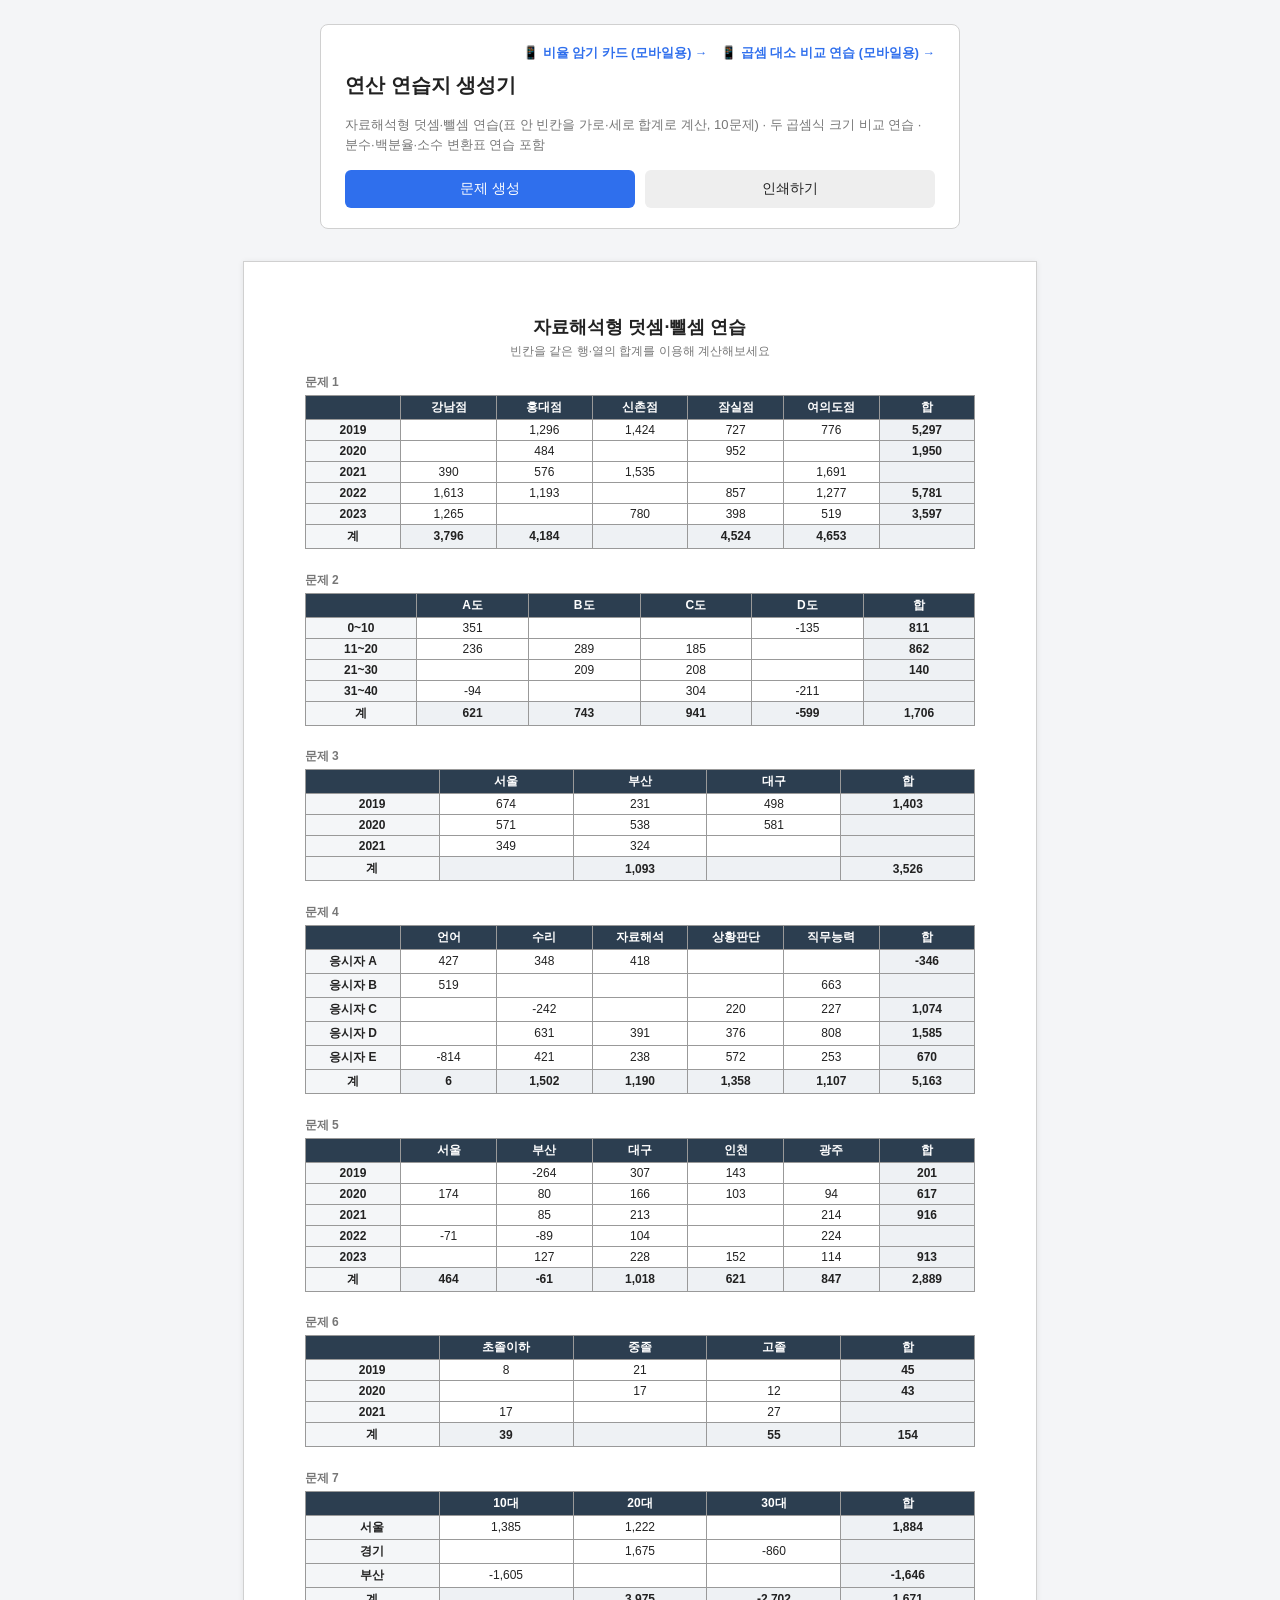
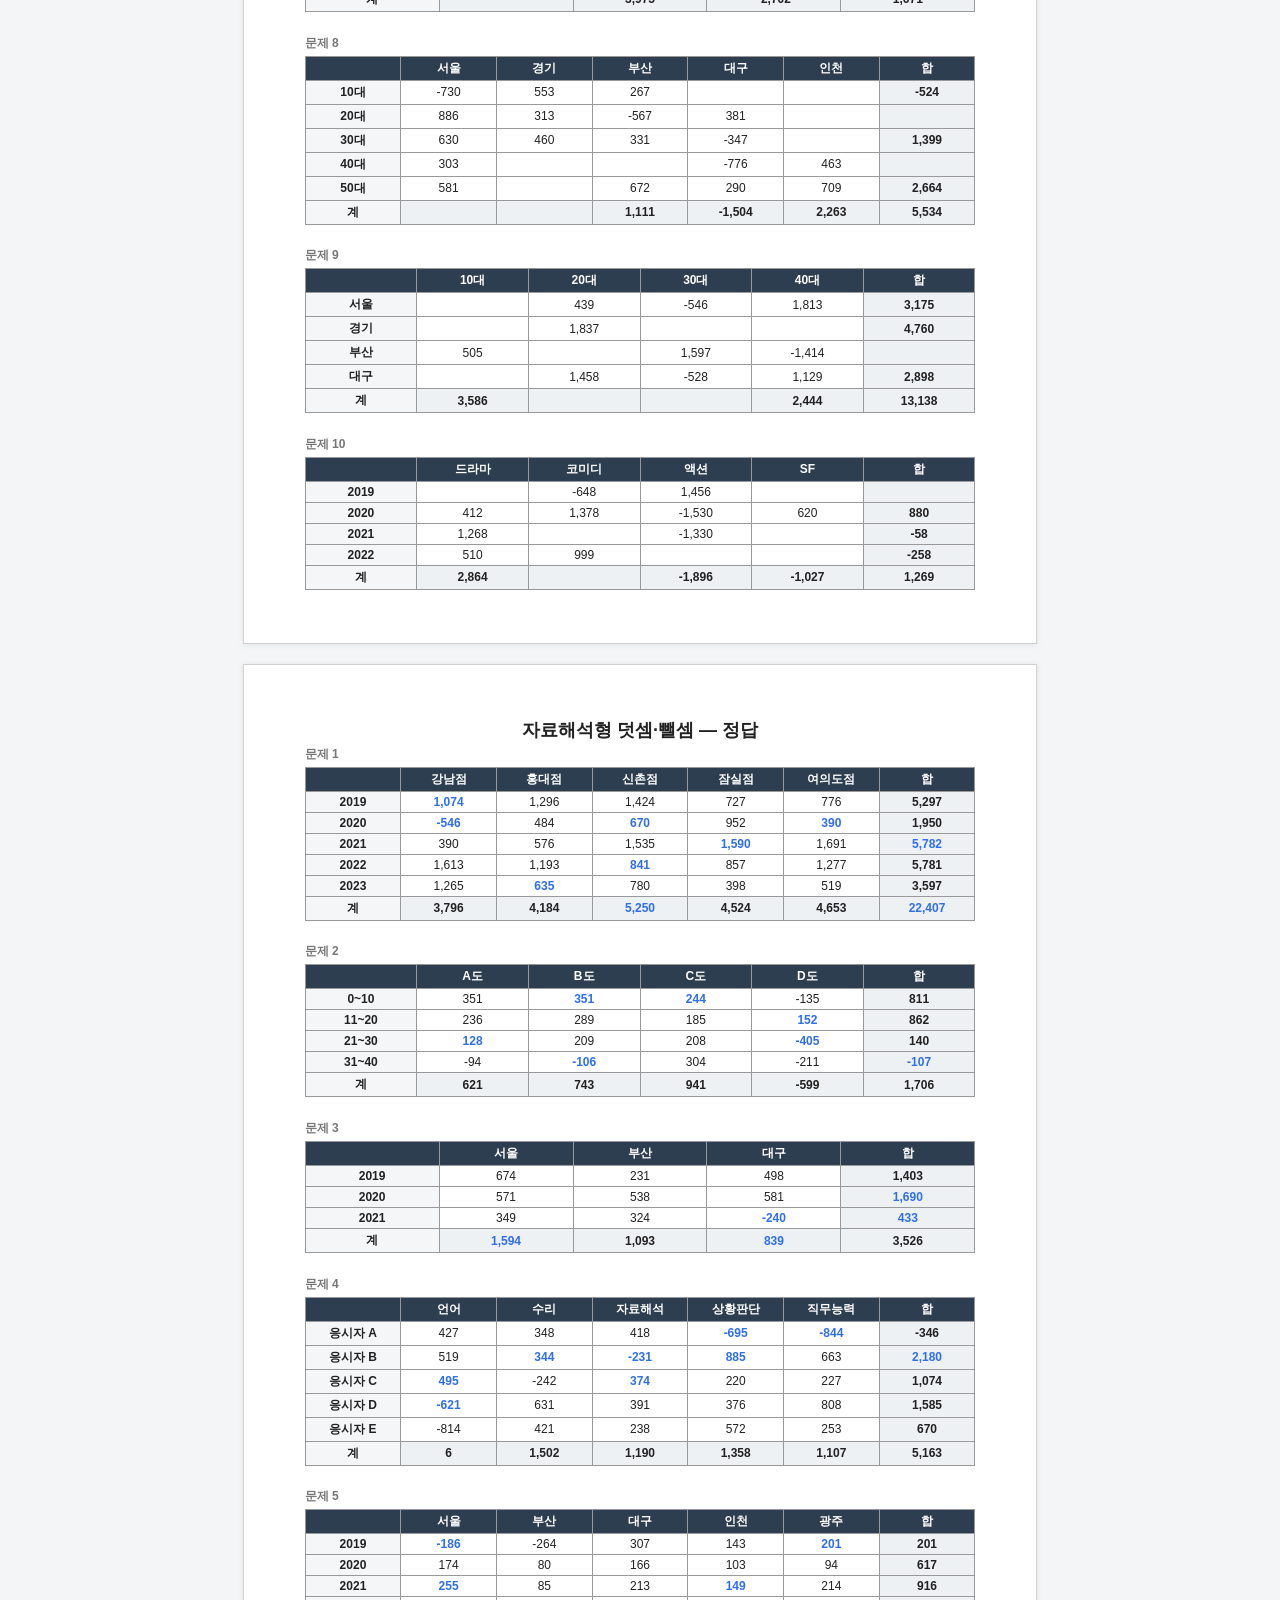
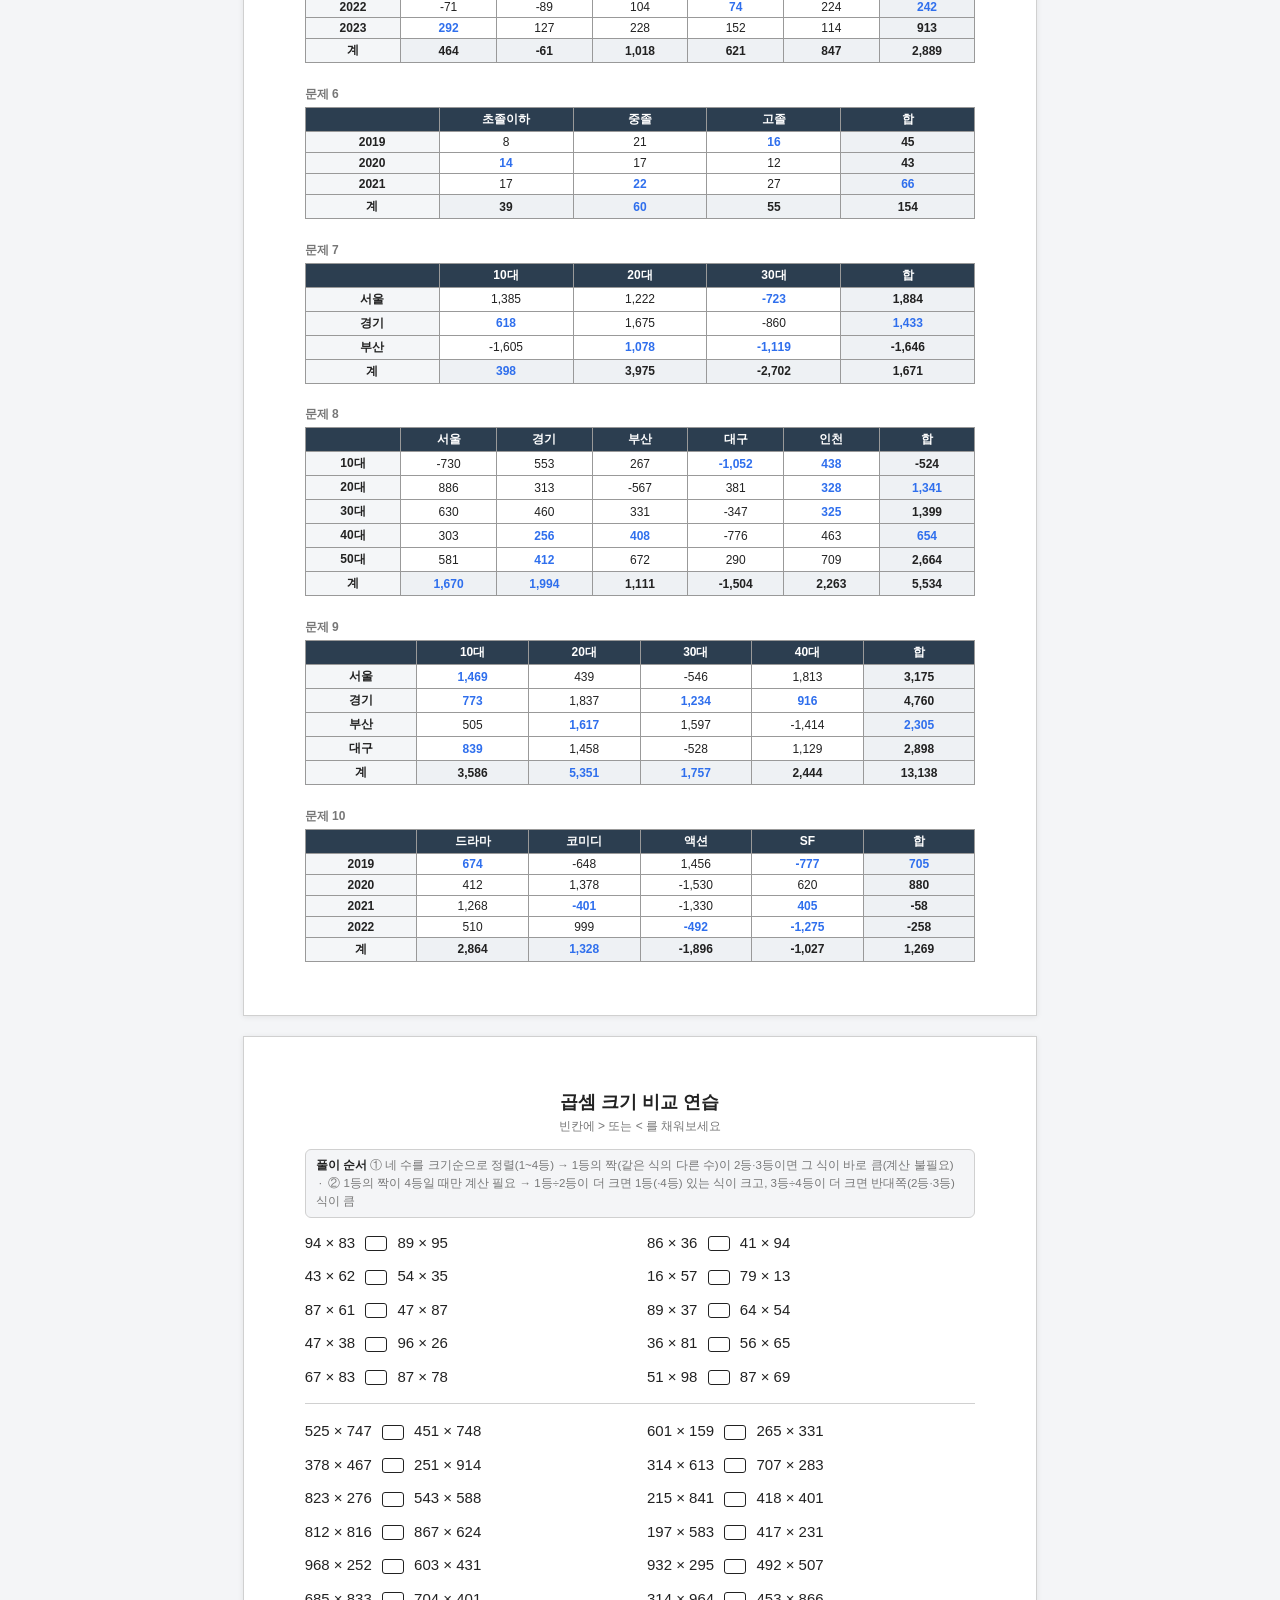
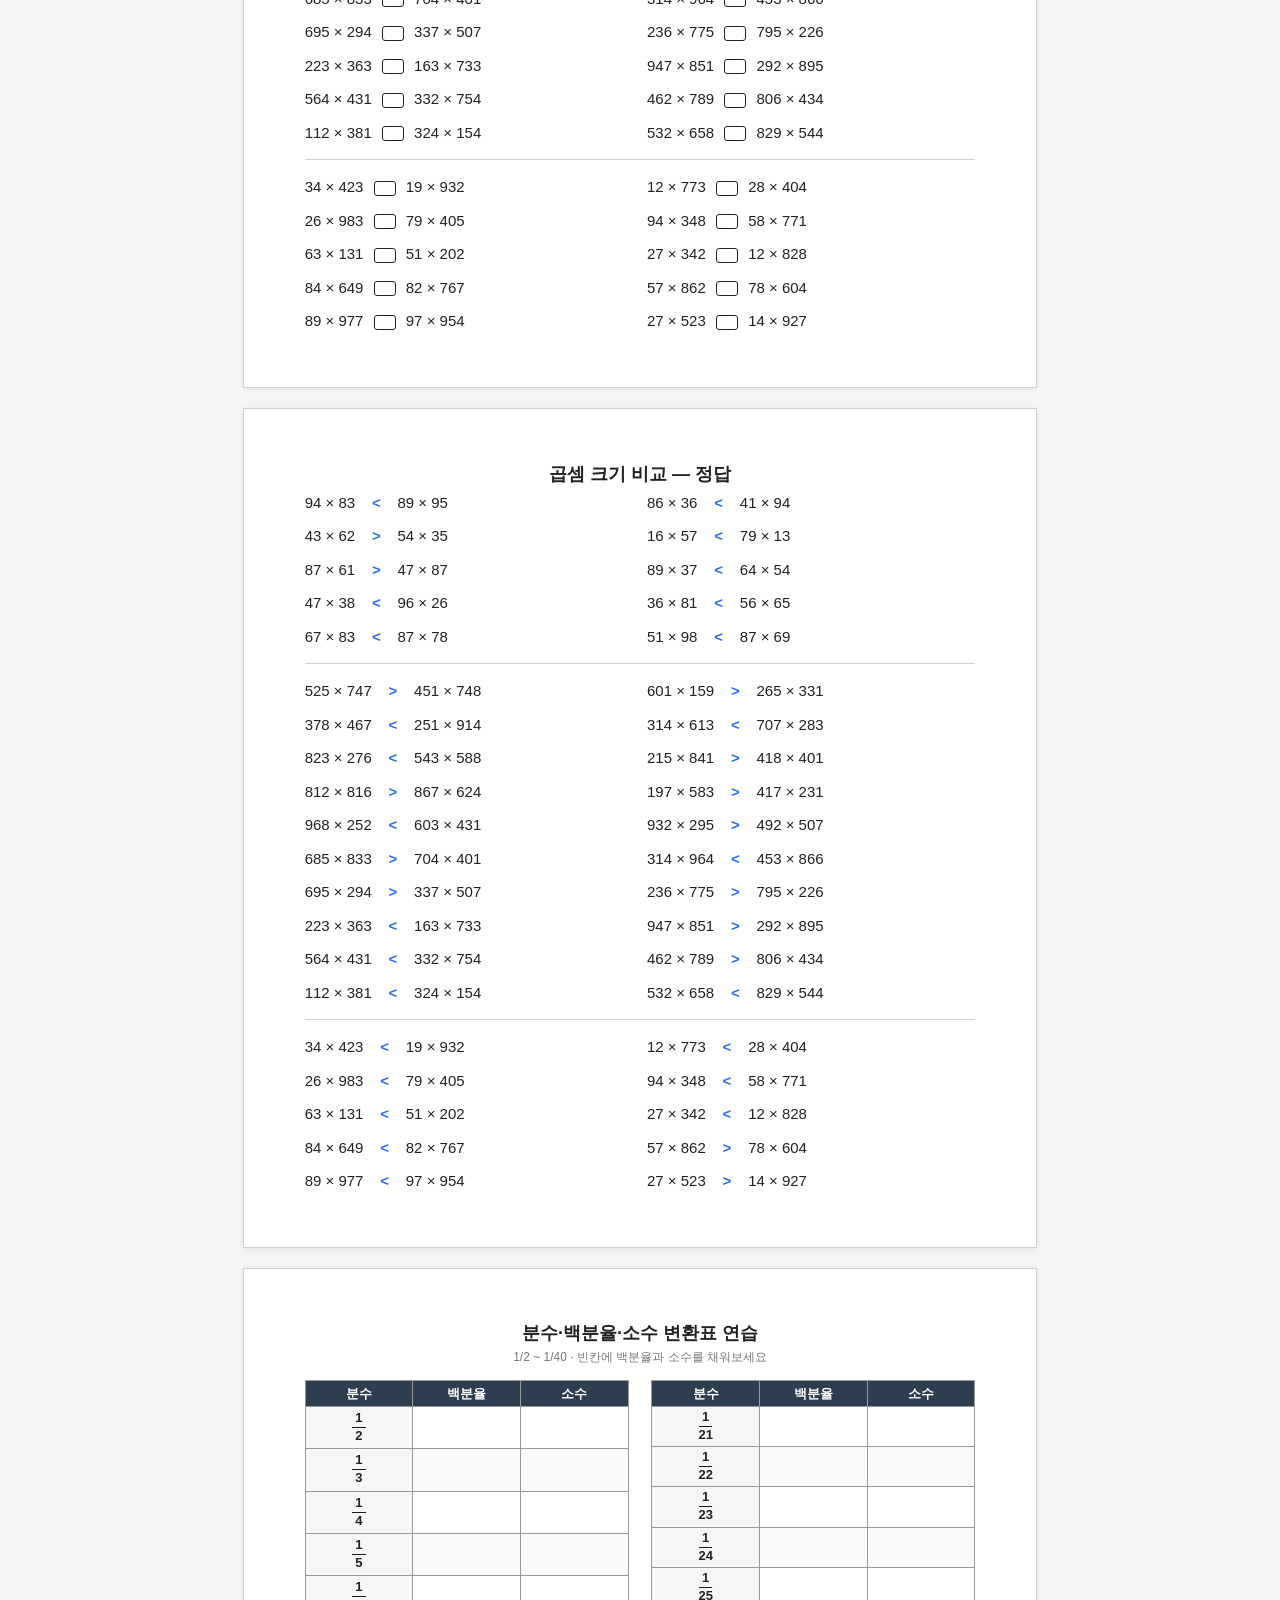
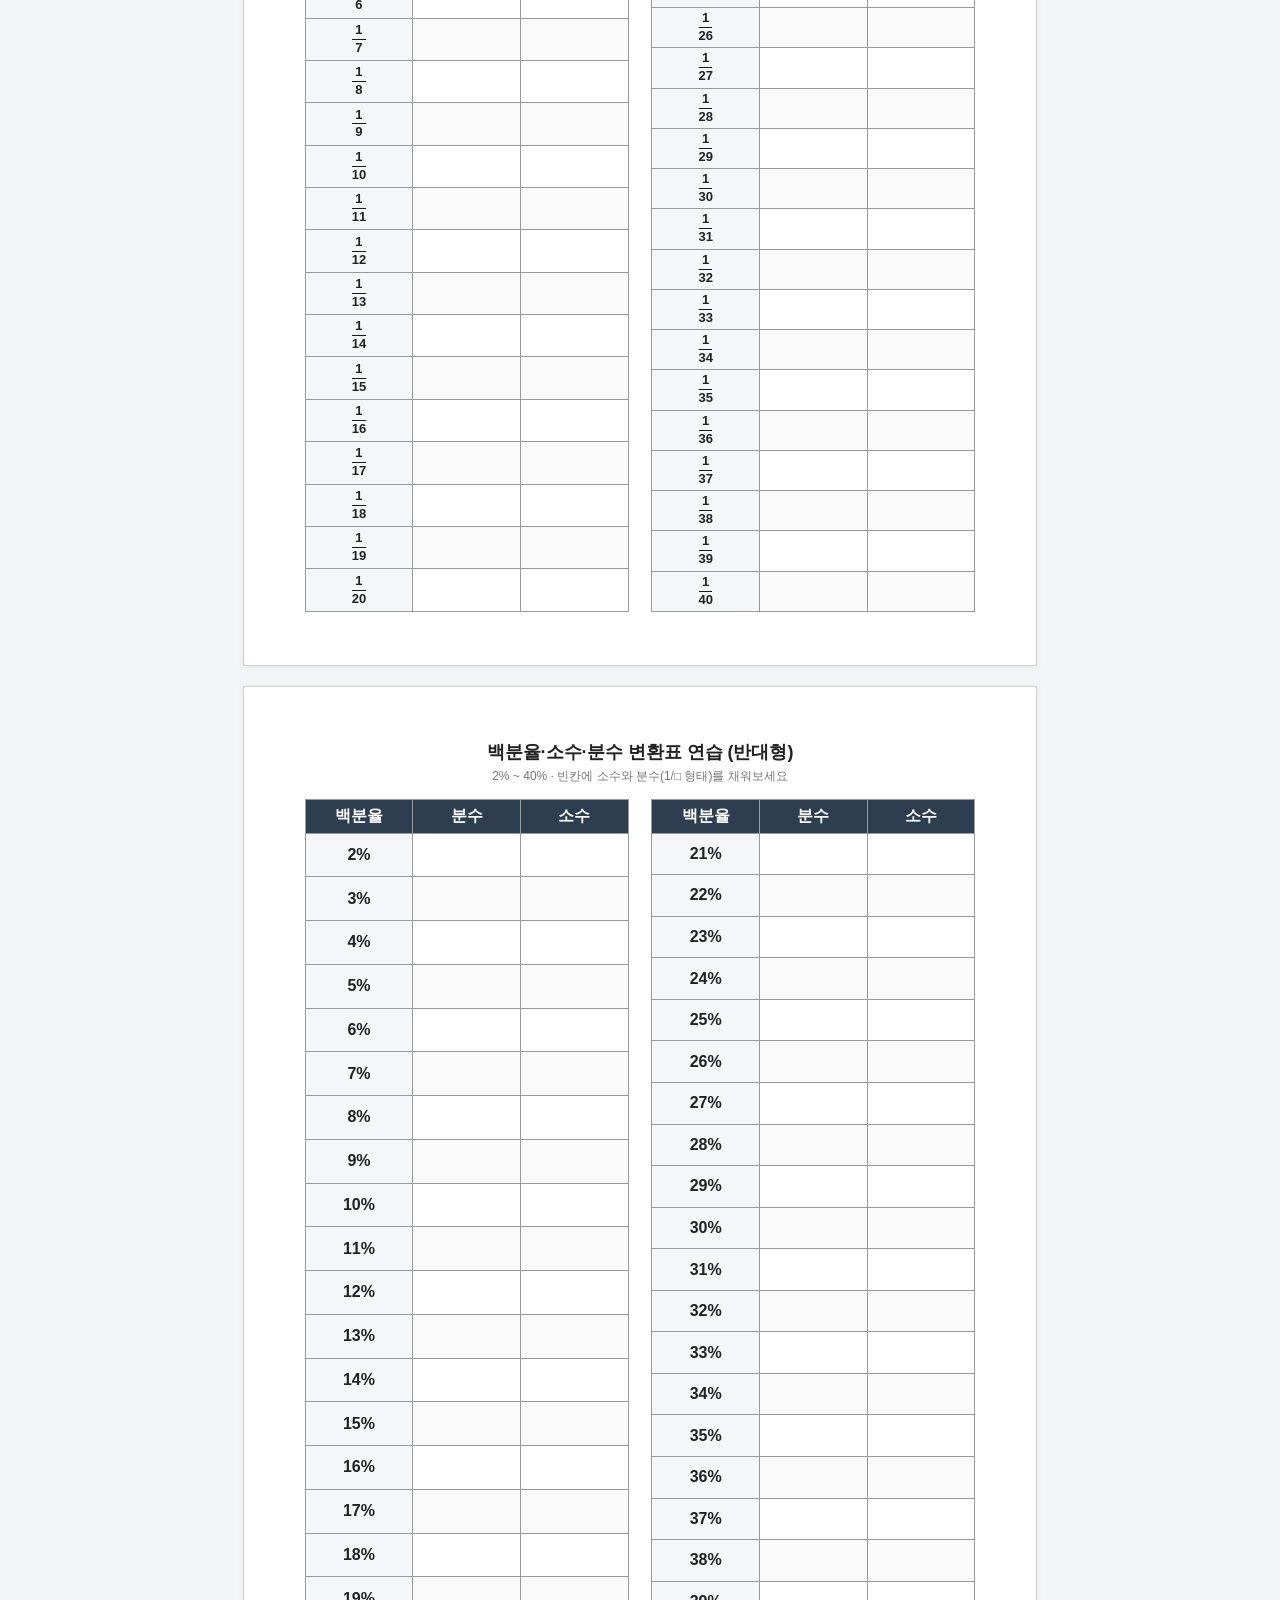
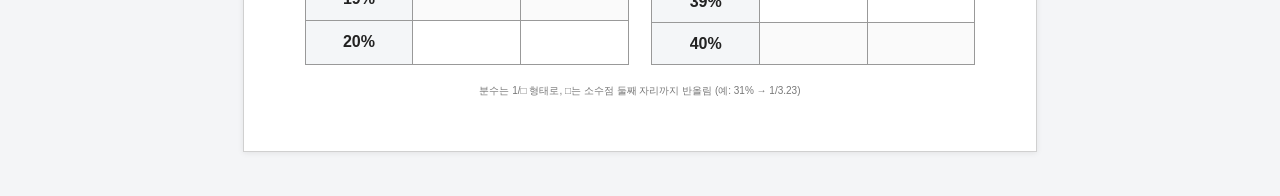
<file: index.html>
<!DOCTYPE html>
<html lang="ko">
<head>
<meta charset="UTF-8" />
<meta name="viewport" content="width=device-width, initial-scale=1.0" />
<title>연산 연습지 생성기</title>
<link rel="stylesheet" href="style.css" />
</head>
<body>

  <div class="controls no-print">
    <div class="page-nav">
      <a class="page-nav-link" href="ratio-cards.html">📱 비율 암기 카드 (모바일용) →</a>
      <a class="page-nav-link" href="compare-cards.html">📱 곱셈 대소 비교 연습 (모바일용) →</a>
    </div>
    <h1>연산 연습지 생성기</h1>
    <p class="hint">
      자료해석형 덧셈·뺄셈 연습(표 안 빈칸을 가로·세로 합계로 계산, 10문제) · 두 곱셈식 크기 비교 연습 · 분수·백분율·소수 변환표 연습 포함
    </p>
    <div class="button-row">
      <button id="generateBtn">문제 생성</button>
      <button id="printBtn">인쇄하기</button>
    </div>
  </div>

  <div class="worksheet">
    <h2 class="worksheet-title">자료해석형 덧셈·뺄셈 연습</h2>
    <p class="worksheet-subtitle">빈칸을 같은 행·열의 합계를 이용해 계산해보세요</p>
    <div id="dataQuestionPage" class="dt-grid"></div>
  </div>
  <div class="worksheet page-break">
    <h2 class="worksheet-title">자료해석형 덧셈·뺄셈 — 정답</h2>
    <div id="dataAnswerPage" class="dt-grid"></div>
  </div>

  <div class="worksheet page-break">
    <h2 class="worksheet-title">곱셈 크기 비교 연습</h2>
    <p class="worksheet-subtitle">빈칸에 &gt; 또는 &lt; 를 채워보세요</p>
    <div class="compare-hint">
      <strong>풀이 순서</strong> ① 네 수를 크기순으로 정렬(1~4등) → 1등의 짝(같은 식의 다른 수)이 2등·3등이면 그 식이 바로 큼(계산 불필요)
      &nbsp;·&nbsp; ② 1등의 짝이 4등일 때만 계산 필요 → 1등÷2등이 더 크면 1등(·4등) 있는 식이 크고, 3등÷4등이 더 크면 반대쪽(2등·3등) 식이 큼
    </div>
    <div id="compareQuestionPage"></div>
  </div>
  <div class="worksheet page-break">
    <h2 class="worksheet-title">곱셈 크기 비교 — 정답</h2>
    <div id="compareAnswerPage"></div>
  </div>

  <div class="worksheet page-break">
    <h2 class="worksheet-title">분수·백분율·소수 변환표 연습</h2>
    <p class="worksheet-subtitle">1/2 ~ 1/40 · 빈칸에 백분율과 소수를 채워보세요</p>
    <div class="frac-table-container">
      <table class="frac-table">
        <thead>
          <tr><th>분수</th><th>백분율</th><th>소수</th></tr>
        </thead>
        <tbody>
          <tr><td class="frac"><span class="fraction"><span class="num">1</span><span class="den">2</span></span></td><td class="percent"></td><td class="decimal"></td></tr>
          <tr><td class="frac"><span class="fraction"><span class="num">1</span><span class="den">3</span></span></td><td class="percent"></td><td class="decimal"></td></tr>
          <tr><td class="frac"><span class="fraction"><span class="num">1</span><span class="den">4</span></span></td><td class="percent"></td><td class="decimal"></td></tr>
          <tr><td class="frac"><span class="fraction"><span class="num">1</span><span class="den">5</span></span></td><td class="percent"></td><td class="decimal"></td></tr>
          <tr><td class="frac"><span class="fraction"><span class="num">1</span><span class="den">6</span></span></td><td class="percent"></td><td class="decimal"></td></tr>
          <tr><td class="frac"><span class="fraction"><span class="num">1</span><span class="den">7</span></span></td><td class="percent"></td><td class="decimal"></td></tr>
          <tr><td class="frac"><span class="fraction"><span class="num">1</span><span class="den">8</span></span></td><td class="percent"></td><td class="decimal"></td></tr>
          <tr><td class="frac"><span class="fraction"><span class="num">1</span><span class="den">9</span></span></td><td class="percent"></td><td class="decimal"></td></tr>
          <tr><td class="frac"><span class="fraction"><span class="num">1</span><span class="den">10</span></span></td><td class="percent"></td><td class="decimal"></td></tr>
          <tr><td class="frac"><span class="fraction"><span class="num">1</span><span class="den">11</span></span></td><td class="percent"></td><td class="decimal"></td></tr>
          <tr><td class="frac"><span class="fraction"><span class="num">1</span><span class="den">12</span></span></td><td class="percent"></td><td class="decimal"></td></tr>
          <tr><td class="frac"><span class="fraction"><span class="num">1</span><span class="den">13</span></span></td><td class="percent"></td><td class="decimal"></td></tr>
          <tr><td class="frac"><span class="fraction"><span class="num">1</span><span class="den">14</span></span></td><td class="percent"></td><td class="decimal"></td></tr>
          <tr><td class="frac"><span class="fraction"><span class="num">1</span><span class="den">15</span></span></td><td class="percent"></td><td class="decimal"></td></tr>
          <tr><td class="frac"><span class="fraction"><span class="num">1</span><span class="den">16</span></span></td><td class="percent"></td><td class="decimal"></td></tr>
          <tr><td class="frac"><span class="fraction"><span class="num">1</span><span class="den">17</span></span></td><td class="percent"></td><td class="decimal"></td></tr>
          <tr><td class="frac"><span class="fraction"><span class="num">1</span><span class="den">18</span></span></td><td class="percent"></td><td class="decimal"></td></tr>
          <tr><td class="frac"><span class="fraction"><span class="num">1</span><span class="den">19</span></span></td><td class="percent"></td><td class="decimal"></td></tr>
          <tr><td class="frac"><span class="fraction"><span class="num">1</span><span class="den">20</span></span></td><td class="percent"></td><td class="decimal"></td></tr>
        </tbody>
      </table>

      <table class="frac-table">
        <thead>
          <tr><th>분수</th><th>백분율</th><th>소수</th></tr>
        </thead>
        <tbody>
          <tr><td class="frac"><span class="fraction"><span class="num">1</span><span class="den">21</span></span></td><td class="percent"></td><td class="decimal"></td></tr>
          <tr><td class="frac"><span class="fraction"><span class="num">1</span><span class="den">22</span></span></td><td class="percent"></td><td class="decimal"></td></tr>
          <tr><td class="frac"><span class="fraction"><span class="num">1</span><span class="den">23</span></span></td><td class="percent"></td><td class="decimal"></td></tr>
          <tr><td class="frac"><span class="fraction"><span class="num">1</span><span class="den">24</span></span></td><td class="percent"></td><td class="decimal"></td></tr>
          <tr><td class="frac"><span class="fraction"><span class="num">1</span><span class="den">25</span></span></td><td class="percent"></td><td class="decimal"></td></tr>
          <tr><td class="frac"><span class="fraction"><span class="num">1</span><span class="den">26</span></span></td><td class="percent"></td><td class="decimal"></td></tr>
          <tr><td class="frac"><span class="fraction"><span class="num">1</span><span class="den">27</span></span></td><td class="percent"></td><td class="decimal"></td></tr>
          <tr><td class="frac"><span class="fraction"><span class="num">1</span><span class="den">28</span></span></td><td class="percent"></td><td class="decimal"></td></tr>
          <tr><td class="frac"><span class="fraction"><span class="num">1</span><span class="den">29</span></span></td><td class="percent"></td><td class="decimal"></td></tr>
          <tr><td class="frac"><span class="fraction"><span class="num">1</span><span class="den">30</span></span></td><td class="percent"></td><td class="decimal"></td></tr>
          <tr><td class="frac"><span class="fraction"><span class="num">1</span><span class="den">31</span></span></td><td class="percent"></td><td class="decimal"></td></tr>
          <tr><td class="frac"><span class="fraction"><span class="num">1</span><span class="den">32</span></span></td><td class="percent"></td><td class="decimal"></td></tr>
          <tr><td class="frac"><span class="fraction"><span class="num">1</span><span class="den">33</span></span></td><td class="percent"></td><td class="decimal"></td></tr>
          <tr><td class="frac"><span class="fraction"><span class="num">1</span><span class="den">34</span></span></td><td class="percent"></td><td class="decimal"></td></tr>
          <tr><td class="frac"><span class="fraction"><span class="num">1</span><span class="den">35</span></span></td><td class="percent"></td><td class="decimal"></td></tr>
          <tr><td class="frac"><span class="fraction"><span class="num">1</span><span class="den">36</span></span></td><td class="percent"></td><td class="decimal"></td></tr>
          <tr><td class="frac"><span class="fraction"><span class="num">1</span><span class="den">37</span></span></td><td class="percent"></td><td class="decimal"></td></tr>
          <tr><td class="frac"><span class="fraction"><span class="num">1</span><span class="den">38</span></span></td><td class="percent"></td><td class="decimal"></td></tr>
          <tr><td class="frac"><span class="fraction"><span class="num">1</span><span class="den">39</span></span></td><td class="percent"></td><td class="decimal"></td></tr>
          <tr><td class="frac"><span class="fraction"><span class="num">1</span><span class="den">40</span></span></td><td class="percent"></td><td class="decimal"></td></tr>
        </tbody>
      </table>
    </div>
  </div>

  <div class="worksheet page-break">
    <h2 class="worksheet-title">백분율·소수·분수 변환표 연습 (반대형)</h2>
    <p class="worksheet-subtitle">2% ~ 40% · 빈칸에 소수와 분수(1/□ 형태)를 채워보세요</p>
    <div class="frac-table-container">
      <table class="frac-table frac-table--reverse">
        <thead>
          <tr><th>백분율</th><th>분수</th><th>소수</th></tr>
        </thead>
        <tbody>
          <tr><td class="percent-given">2%</td><td class="frac-answer"></td><td class="decimal"></td></tr>
          <tr><td class="percent-given">3%</td><td class="frac-answer"></td><td class="decimal"></td></tr>
          <tr><td class="percent-given">4%</td><td class="frac-answer"></td><td class="decimal"></td></tr>
          <tr><td class="percent-given">5%</td><td class="frac-answer"></td><td class="decimal"></td></tr>
          <tr><td class="percent-given">6%</td><td class="frac-answer"></td><td class="decimal"></td></tr>
          <tr><td class="percent-given">7%</td><td class="frac-answer"></td><td class="decimal"></td></tr>
          <tr><td class="percent-given">8%</td><td class="frac-answer"></td><td class="decimal"></td></tr>
          <tr><td class="percent-given">9%</td><td class="frac-answer"></td><td class="decimal"></td></tr>
          <tr><td class="percent-given">10%</td><td class="frac-answer"></td><td class="decimal"></td></tr>
          <tr><td class="percent-given">11%</td><td class="frac-answer"></td><td class="decimal"></td></tr>
          <tr><td class="percent-given">12%</td><td class="frac-answer"></td><td class="decimal"></td></tr>
          <tr><td class="percent-given">13%</td><td class="frac-answer"></td><td class="decimal"></td></tr>
          <tr><td class="percent-given">14%</td><td class="frac-answer"></td><td class="decimal"></td></tr>
          <tr><td class="percent-given">15%</td><td class="frac-answer"></td><td class="decimal"></td></tr>
          <tr><td class="percent-given">16%</td><td class="frac-answer"></td><td class="decimal"></td></tr>
          <tr><td class="percent-given">17%</td><td class="frac-answer"></td><td class="decimal"></td></tr>
          <tr><td class="percent-given">18%</td><td class="frac-answer"></td><td class="decimal"></td></tr>
          <tr><td class="percent-given">19%</td><td class="frac-answer"></td><td class="decimal"></td></tr>
          <tr><td class="percent-given">20%</td><td class="frac-answer"></td><td class="decimal"></td></tr>
        </tbody>
      </table>

      <table class="frac-table frac-table--reverse">
        <thead>
          <tr><th>백분율</th><th>분수</th><th>소수</th></tr>
        </thead>
        <tbody>
          <tr><td class="percent-given">21%</td><td class="frac-answer"></td><td class="decimal"></td></tr>
          <tr><td class="percent-given">22%</td><td class="frac-answer"></td><td class="decimal"></td></tr>
          <tr><td class="percent-given">23%</td><td class="frac-answer"></td><td class="decimal"></td></tr>
          <tr><td class="percent-given">24%</td><td class="frac-answer"></td><td class="decimal"></td></tr>
          <tr><td class="percent-given">25%</td><td class="frac-answer"></td><td class="decimal"></td></tr>
          <tr><td class="percent-given">26%</td><td class="frac-answer"></td><td class="decimal"></td></tr>
          <tr><td class="percent-given">27%</td><td class="frac-answer"></td><td class="decimal"></td></tr>
          <tr><td class="percent-given">28%</td><td class="frac-answer"></td><td class="decimal"></td></tr>
          <tr><td class="percent-given">29%</td><td class="frac-answer"></td><td class="decimal"></td></tr>
          <tr><td class="percent-given">30%</td><td class="frac-answer"></td><td class="decimal"></td></tr>
          <tr><td class="percent-given">31%</td><td class="frac-answer"></td><td class="decimal"></td></tr>
          <tr><td class="percent-given">32%</td><td class="frac-answer"></td><td class="decimal"></td></tr>
          <tr><td class="percent-given">33%</td><td class="frac-answer"></td><td class="decimal"></td></tr>
          <tr><td class="percent-given">34%</td><td class="frac-answer"></td><td class="decimal"></td></tr>
          <tr><td class="percent-given">35%</td><td class="frac-answer"></td><td class="decimal"></td></tr>
          <tr><td class="percent-given">36%</td><td class="frac-answer"></td><td class="decimal"></td></tr>
          <tr><td class="percent-given">37%</td><td class="frac-answer"></td><td class="decimal"></td></tr>
          <tr><td class="percent-given">38%</td><td class="frac-answer"></td><td class="decimal"></td></tr>
          <tr><td class="percent-given">39%</td><td class="frac-answer"></td><td class="decimal"></td></tr>
          <tr><td class="percent-given">40%</td><td class="frac-answer"></td><td class="decimal"></td></tr>
        </tbody>
      </table>
    </div>
    <div class="footer-note">분수는 1/□ 형태로, □는 소수점 둘째 자리까지 반올림 (예: 31% → 1/3.23)</div>
  </div>

<script src="script.js"></script>
</body>
</html>
</file>
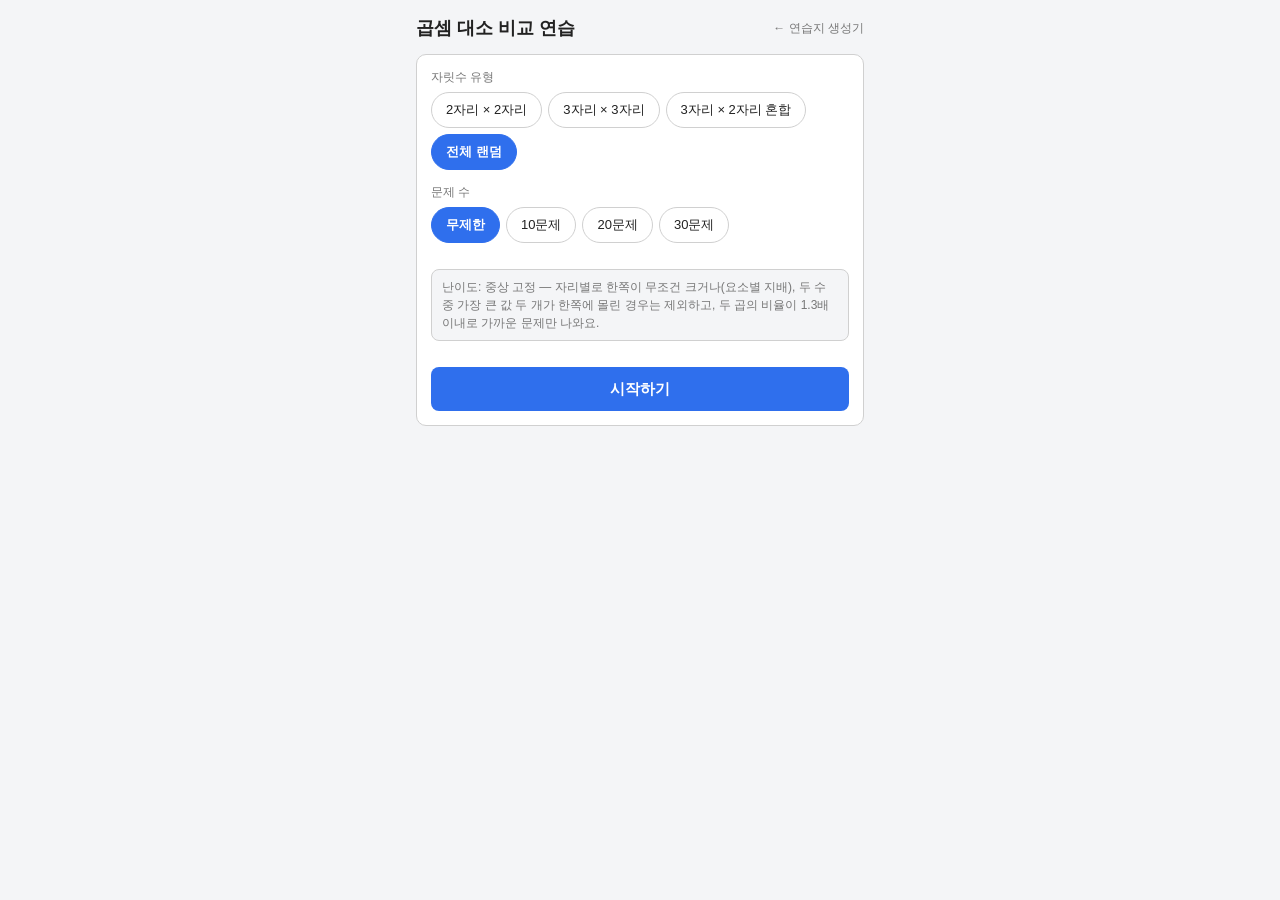
<file: compare-cards.html>
<!DOCTYPE html>
<html lang="ko">
<head>
<meta charset="UTF-8" />
<meta name="viewport" content="width=device-width, initial-scale=1.0" />
<title>곱셈 대소 비교 연습</title>
<style>
  :root {
    --border: #d0d0d0;
    --text: #222;
    --muted: #777;
    --accent: #2f6fed;
    --bg: #f4f5f7;
    --good: #2e9e5b;
    --bad: #c0392b;
  }

  * {
    box-sizing: border-box;
  }

  html, body {
    height: 100%;
  }

  body {
    font-family: "Malgun Gothic", "Segoe UI", sans-serif;
    color: var(--text);
    margin: 0;
    background: var(--bg);
    display: flex;
    justify-content: center;
  }

  .app {
    width: 100%;
    max-width: 480px;
    min-height: 100%;
    padding: 16px 16px 24px;
    display: flex;
    flex-direction: column;
  }

  header {
    display: flex;
    align-items: center;
    justify-content: space-between;
    gap: 8px;
    margin-bottom: 14px;
  }

  header h1 {
    font-size: 18px;
    margin: 0;
  }

  .back-link {
    font-size: 12px;
    color: var(--muted);
    text-decoration: none;
    white-space: nowrap;
  }

  .back-link:hover {
    color: var(--accent);
  }

  /* Settings panel */

  .settings {
    background: #fff;
    border: 1px solid var(--border);
    border-radius: 10px;
    padding: 14px;
    display: flex;
    flex-direction: column;
    gap: 14px;
  }

  .setting-label {
    display: block;
    font-size: 12px;
    color: var(--muted);
    margin-bottom: 6px;
  }

  .chip-row {
    display: flex;
    flex-wrap: wrap;
    gap: 6px;
  }

  .chip {
    border: 1px solid var(--border);
    background: #fff;
    color: var(--text);
    border-radius: 999px;
    padding: 8px 14px;
    font-size: 13px;
    cursor: pointer;
    min-height: 36px;
  }

  .chip.active {
    background: var(--accent);
    border-color: var(--accent);
    color: #fff;
    font-weight: 600;
  }

  .difficulty-note {
    font-size: 12px;
    color: var(--muted);
    background: #f4f5f7;
    border: 1px solid var(--border);
    border-radius: 8px;
    padding: 8px 10px;
    line-height: 1.5;
  }

  .start-btn {
    background: var(--accent);
    color: #fff;
    border: none;
    border-radius: 8px;
    padding: 12px 18px;
    font-size: 15px;
    font-weight: 600;
    cursor: pointer;
    min-height: 44px;
  }

  .start-btn:hover {
    background: #2559c9;
  }

  /* Compare area */

  .compare-area {
    flex: 1;
    display: flex;
    flex-direction: column;
    align-items: center;
    margin-top: 14px;
  }

  .topbar {
    width: 100%;
    display: flex;
    align-items: center;
    justify-content: space-between;
    margin-bottom: 6px;
  }

  .settings-link {
    font-size: 12px;
    color: var(--muted);
    background: none;
    border: none;
    cursor: pointer;
    padding: 6px 0;
  }

  .settings-link:hover {
    color: var(--accent);
  }

  .progress, .score {
    font-size: 13px;
    color: var(--muted);
    font-weight: 600;
  }

  .prompt {
    font-size: 13px;
    color: var(--muted);
    margin: 4px 0 12px;
  }

  .compare-row {
    width: 100%;
    display: flex;
    align-items: stretch;
    gap: 8px;
  }

  .compare-box {
    flex: 1;
    min-height: 130px;
    background: #fff;
    border: 2px solid var(--border);
    border-radius: 14px;
    box-shadow: 0 2px 10px rgba(0, 0, 0, 0.06);
    display: flex;
    flex-direction: column;
    align-items: center;
    justify-content: center;
    gap: 8px;
    padding: 14px 8px;
    cursor: pointer;
    font-family: inherit;
    -webkit-tap-highlight-color: transparent;
    transition: transform 0.1s ease, border-color 0.15s ease, background 0.15s ease;
  }

  .compare-box:active:not(:disabled) {
    transform: scale(0.97);
  }

  .compare-box:disabled {
    cursor: default;
  }

  .compare-expr {
    font-size: clamp(18px, 6vw, 24px);
    font-weight: 700;
    white-space: nowrap;
  }

  .compare-value {
    font-size: clamp(13px, 4vw, 15px);
    color: var(--muted);
    font-weight: 600;
  }

  .compare-box.is-correct {
    border-color: var(--good);
    background: #f1fbf5;
  }

  .compare-box.is-correct .compare-value {
    color: var(--good);
  }

  .vs-label {
    align-self: center;
    font-size: 13px;
    color: var(--muted);
    font-weight: 700;
  }

  .feedback {
    text-align: center;
    margin-top: 14px;
  }

  .feedback-result {
    font-size: 16px;
    font-weight: 700;
    margin: 0 0 4px;
  }

  .feedback-result.correct {
    color: var(--good);
  }

  .feedback-result.wrong {
    color: var(--bad);
  }

  .feedback-time {
    font-size: 13px;
    color: var(--muted);
    margin: 0;
  }

  .next-btn {
    margin-top: 16px;
    width: 100%;
    background: var(--accent);
    color: #fff;
    border: none;
    border-radius: 8px;
    padding: 12px;
    font-size: 15px;
    font-weight: 600;
    cursor: pointer;
    min-height: 46px;
  }

  .next-btn:hover {
    background: #2559c9;
  }

  /* Summary panel */

  .summary-panel {
    text-align: center;
    padding: 10px 0;
  }

  .summary-panel h2 {
    margin: 0 0 4px;
  }

  .summary-stats {
    display: flex;
    justify-content: center;
    flex-wrap: wrap;
    gap: 10px;
    margin: 18px 0;
  }

  .stat-box {
    background: #fff;
    border: 1px solid var(--border);
    border-radius: 10px;
    padding: 10px 12px;
    min-width: 78px;
    flex: 1 1 78px;
  }

  .stat-value {
    font-size: 22px;
    font-weight: 700;
    color: var(--accent);
  }

  .stat-label {
    font-size: 12px;
    color: var(--muted);
    margin-top: 2px;
  }

  .nav-row {
    width: 100%;
    display: flex;
    gap: 8px;
    margin-top: 8px;
  }

  .nav-row button {
    flex: 1;
    padding: 12px;
    font-size: 14px;
    border: 1px solid var(--border);
    background: #fff;
    border-radius: 8px;
    cursor: pointer;
    min-height: 44px;
  }

  .nav-row button:hover {
    background: #eee;
  }

  .nav-row button.primary {
    background: var(--accent);
    color: #fff;
    border-color: var(--accent);
  }

  .nav-row button.primary:hover {
    background: #2559c9;
  }

  [hidden] {
    display: none !important;
  }

  @media (max-width: 340px) {
    .compare-expr { font-size: 16px; }
  }
</style>
</head>
<body>

<div class="app">
  <header>
    <h1>곱셈 대소 비교 연습</h1>
    <a class="back-link" href="index.html">← 연습지 생성기</a>
  </header>

  <div class="settings" id="settingsPanel">
    <div>
      <span class="setting-label">자릿수 유형</span>
      <div class="chip-row" id="modeChips">
        <button class="chip" data-mode="2x2">2자리 × 2자리</button>
        <button class="chip" data-mode="3x3">3자리 × 3자리</button>
        <button class="chip" data-mode="mixed">3자리 × 2자리 혼합</button>
        <button class="chip active" data-mode="all">전체 랜덤</button>
      </div>
    </div>
    <div>
      <span class="setting-label">문제 수</span>
      <div class="chip-row" id="countChips">
        <button class="chip active" data-count="0">무제한</button>
        <button class="chip" data-count="10">10문제</button>
        <button class="chip" data-count="20">20문제</button>
        <button class="chip" data-count="30">30문제</button>
      </div>
    </div>
    <p class="difficulty-note">난이도: 중상 고정 — 자리별로 한쪽이 무조건 크거나(요소별 지배), 두 수 중 가장 큰 값 두 개가 한쪽에 몰린 경우는 제외하고, 두 곱의 비율이 1.3배 이내로 가까운 문제만 나와요.</p>
    <button class="start-btn" id="startBtn">시작하기</button>
  </div>

  <div class="compare-area" id="compareArea" hidden>
    <div class="topbar">
      <button class="settings-link" id="backToSettingsBtn">⚙ 설정 변경</button>
      <span class="progress" id="progress">1 / 10</span>
      <span class="score" id="scoreDisplay">정답 0/0</span>
      <button class="settings-link" id="stopBtn">🏁 종료</button>
    </div>
    <p class="prompt">더 큰 식을 선택하세요</p>
    <div class="compare-row">
      <button class="compare-box" id="boxL" data-side="L"></button>
      <span class="vs-label">VS</span>
      <button class="compare-box" id="boxR" data-side="R"></button>
    </div>
    <div class="feedback" id="feedback" hidden>
      <p class="feedback-result" id="feedbackResult"></p>
      <p class="feedback-time" id="feedbackTime"></p>
    </div>
    <button class="next-btn" id="nextBtn" hidden>다음 문제 →</button>
  </div>

  <div class="compare-area" id="summaryPanel" hidden>
    <div class="summary-panel">
      <h2>수고했어요! 🎉</h2>
      <div class="summary-stats">
        <div class="stat-box">
          <div class="stat-value" id="summaryCount">0</div>
          <div class="stat-label">푼 문제 수</div>
        </div>
        <div class="stat-box">
          <div class="stat-value" id="summaryAccuracy">0%</div>
          <div class="stat-label">정답률</div>
        </div>
        <div class="stat-box">
          <div class="stat-value" id="summaryAvgTime">0.0초</div>
          <div class="stat-label">평균 풀이 시간</div>
        </div>
      </div>
      <div class="nav-row">
        <button id="restartBtn" class="primary">다시 하기</button>
        <button id="changeSettingsBtn">설정 변경</button>
      </div>
    </div>
  </div>
</div>

<script>
  function randomInt(min, max) {
    return Math.floor(Math.random() * (max - min + 1)) + min;
  }

  function randomOperand(digits) {
    const min = 10 ** (digits - 1);
    const max = 10 ** digits - 1;
    return randomInt(min, max);
  }

  // Rejects numbers that make mental multiplication too easy (trailing zero, repeated digit).
  function isTooEasyOperand(n) {
    if (n % 10 === 0) return true;
    return new Set(String(n)).size === 1;
  }

  function randomMeaningfulOperand(digits) {
    let n;
    let attempts = 0;
    do {
      n = randomOperand(digits);
      attempts++;
    } while (isTooEasyOperand(n) && attempts < 50);
    return n;
  }

  // Element-wise dominance (both left factors >= or <= their right counterparts) is
  // always "obvious" — readable without multiplying at all.
  function isPositionDominant(la, lb, ra, rb) {
    return (la >= ra && lb >= rb) || (la <= ra && lb <= rb);
  }

  // The two largest of the four numbers both sitting on the same side is also "obvious"
  // (e.g. 196x104 vs 185x103 has 196 and 185 — the top two — effectively on one side).
  function isTopTwoSameSide(la, lb, ra, rb) {
    const tagged = [
      [la, "L"], [lb, "L"], [ra, "R"], [rb, "R"],
    ].sort((x, y) => y[0] - x[0]);
    return tagged[0][1] === tagged[1][1];
  }

  const MAX_RATIO = 1.3; // keeps every problem a genuine "have to calculate" call
  const MAX_ATTEMPTS = 800;

  const DIGIT_MODES = {
    "2x2": [[2, 2], [2, 2]],
    "3x3": [[3, 3], [3, 3]],
    mixed: [[2, 3], [2, 3]],
  };

  function pickDigitsForMode(mode) {
    if (mode === "all") {
      const keys = Object.keys(DIGIT_MODES);
      mode = keys[randomInt(0, keys.length - 1)];
    }
    return DIGIT_MODES[mode];
  }

  function generateProblem(mode) {
    const [leftDigits, rightDigits] = pickDigitsForMode(mode);
    let la, lb, ra, rb, left, right;
    for (let attempt = 0; attempt < MAX_ATTEMPTS; attempt++) {
      la = randomMeaningfulOperand(leftDigits[0]);
      lb = randomMeaningfulOperand(leftDigits[1]);
      ra = randomMeaningfulOperand(rightDigits[0]);
      rb = randomMeaningfulOperand(rightDigits[1]);
      left = la * lb;
      right = ra * rb;
      if (left === right) continue;
      if (isPositionDominant(la, lb, ra, rb)) continue;
      if (isTopTwoSameSide(la, lb, ra, rb)) continue;
      if (Math.max(left, right) / Math.min(left, right) > MAX_RATIO) continue;
      return { la, lb, ra, rb, left, right, correct: left > right ? "L" : "R" };
    }
    return { la, lb, ra, rb, left, right, correct: left >= right ? "L" : "R" };
  }

  function formatNumber(n) {
    return n.toLocaleString("en-US");
  }

  // count: 0 means "unlimited" (no fixed session length, ended manually via 종료).
  const state = {
    mode: "all",
    count: 0,
    index: 0,
    correct: 0,
    times: [],
    current: null,
    shownAt: 0,
    answered: false,
  };

  const settingsPanel = document.getElementById("settingsPanel");
  const compareArea = document.getElementById("compareArea");
  const summaryPanel = document.getElementById("summaryPanel");
  const progressEl = document.getElementById("progress");
  const scoreDisplay = document.getElementById("scoreDisplay");
  const boxL = document.getElementById("boxL");
  const boxR = document.getElementById("boxR");
  const feedback = document.getElementById("feedback");
  const feedbackResult = document.getElementById("feedbackResult");
  const feedbackTime = document.getElementById("feedbackTime");
  const nextBtn = document.getElementById("nextBtn");

  document.getElementById("modeChips").addEventListener("click", (e) => {
    const btn = e.target.closest(".chip");
    if (!btn) return;
    document.querySelectorAll("#modeChips .chip").forEach((c) => c.classList.remove("active"));
    btn.classList.add("active");
    state.mode = btn.dataset.mode;
  });

  document.getElementById("countChips").addEventListener("click", (e) => {
    const btn = e.target.closest(".chip");
    if (!btn) return;
    document.querySelectorAll("#countChips .chip").forEach((c) => c.classList.remove("active"));
    btn.classList.add("active");
    state.count = Number(btn.dataset.count);
  });

  function renderBox(el, la, lb) {
    el.innerHTML = `<span class="compare-expr">${formatNumber(la)} × ${formatNumber(lb)}</span>`;
  }

  function showProblem() {
    state.current = generateProblem(state.mode);
    state.answered = false;
    renderBox(boxL, state.current.la, state.current.lb);
    renderBox(boxR, state.current.ra, state.current.rb);
    boxL.className = "compare-box";
    boxR.className = "compare-box";
    boxL.disabled = false;
    boxR.disabled = false;
    feedback.hidden = true;
    nextBtn.hidden = true;
    progressEl.textContent = state.count === 0 ? `문제 ${state.index + 1}` : `${state.index + 1} / ${state.count}`;
    scoreDisplay.textContent = `정답 ${state.correct}/${state.index}`;
    state.shownAt = performance.now();
  }

  function handleChoice(side) {
    if (state.answered) return;
    state.answered = true;
    const elapsed = (performance.now() - state.shownAt) / 1000;
    state.times.push(elapsed);

    const { correct, la, lb, ra, rb, left, right } = state.current;
    const isCorrect = side === correct;
    if (isCorrect) state.correct += 1;

    boxL.disabled = true;
    boxR.disabled = true;
    if (correct === "L") boxL.classList.add("is-correct");
    if (correct === "R") boxR.classList.add("is-correct");
    renderBox(boxL, la, lb);
    boxL.insertAdjacentHTML("beforeend", `<span class="compare-value">${formatNumber(left)}</span>`);
    renderBox(boxR, ra, rb);
    boxR.insertAdjacentHTML("beforeend", `<span class="compare-value">${formatNumber(right)}</span>`);

    feedback.hidden = false;
    feedbackResult.textContent = isCorrect ? "정답이에요! 🎉" : "아쉬워요, 오답이에요";
    feedbackResult.className = `feedback-result ${isCorrect ? "correct" : "wrong"}`;
    feedbackTime.textContent = `풀이 시간: ${elapsed.toFixed(1)}초`;
    scoreDisplay.textContent = `정답 ${state.correct}/${state.index + 1}`;

    nextBtn.hidden = false;
  }

  boxL.addEventListener("click", () => handleChoice("L"));
  boxR.addEventListener("click", () => handleChoice("R"));

  nextBtn.addEventListener("click", () => {
    state.index += 1;
    if (state.count !== 0 && state.index >= state.count) {
      showSummary();
    } else {
      showProblem();
    }
  });

  document.getElementById("stopBtn").addEventListener("click", () => {
    showSummary();
  });

  document.addEventListener("keydown", (e) => {
    if (compareArea.hidden) return;
    if (e.code === "ArrowLeft") {
      e.preventDefault();
      if (!state.answered) handleChoice("L");
    } else if (e.code === "ArrowRight") {
      e.preventDefault();
      if (!state.answered) handleChoice("R");
    } else if ((e.code === "Space" || e.code === "Enter") && state.answered) {
      e.preventDefault();
      nextBtn.click();
    }
  });

  function showSummary() {
    compareArea.hidden = true;
    summaryPanel.hidden = false;
    const attempted = state.times.length;
    const accuracy = attempted === 0 ? 0 : Math.round((state.correct / attempted) * 100);
    const avgTime = attempted === 0 ? 0 : state.times.reduce((a, b) => a + b, 0) / attempted;
    document.getElementById("summaryCount").textContent = attempted;
    document.getElementById("summaryAccuracy").textContent = `${accuracy}%`;
    document.getElementById("summaryAvgTime").textContent = `${avgTime.toFixed(1)}초`;
  }

  function startSession() {
    state.index = 0;
    state.correct = 0;
    state.times = [];
    settingsPanel.hidden = true;
    summaryPanel.hidden = true;
    compareArea.hidden = false;
    showProblem();
  }

  document.getElementById("startBtn").addEventListener("click", startSession);
  document.getElementById("restartBtn").addEventListener("click", startSession);

  document.getElementById("backToSettingsBtn").addEventListener("click", () => {
    compareArea.hidden = true;
    settingsPanel.hidden = false;
  });

  document.getElementById("changeSettingsBtn").addEventListener("click", () => {
    summaryPanel.hidden = true;
    settingsPanel.hidden = false;
  });
</script>
</body>
</html>
</file>
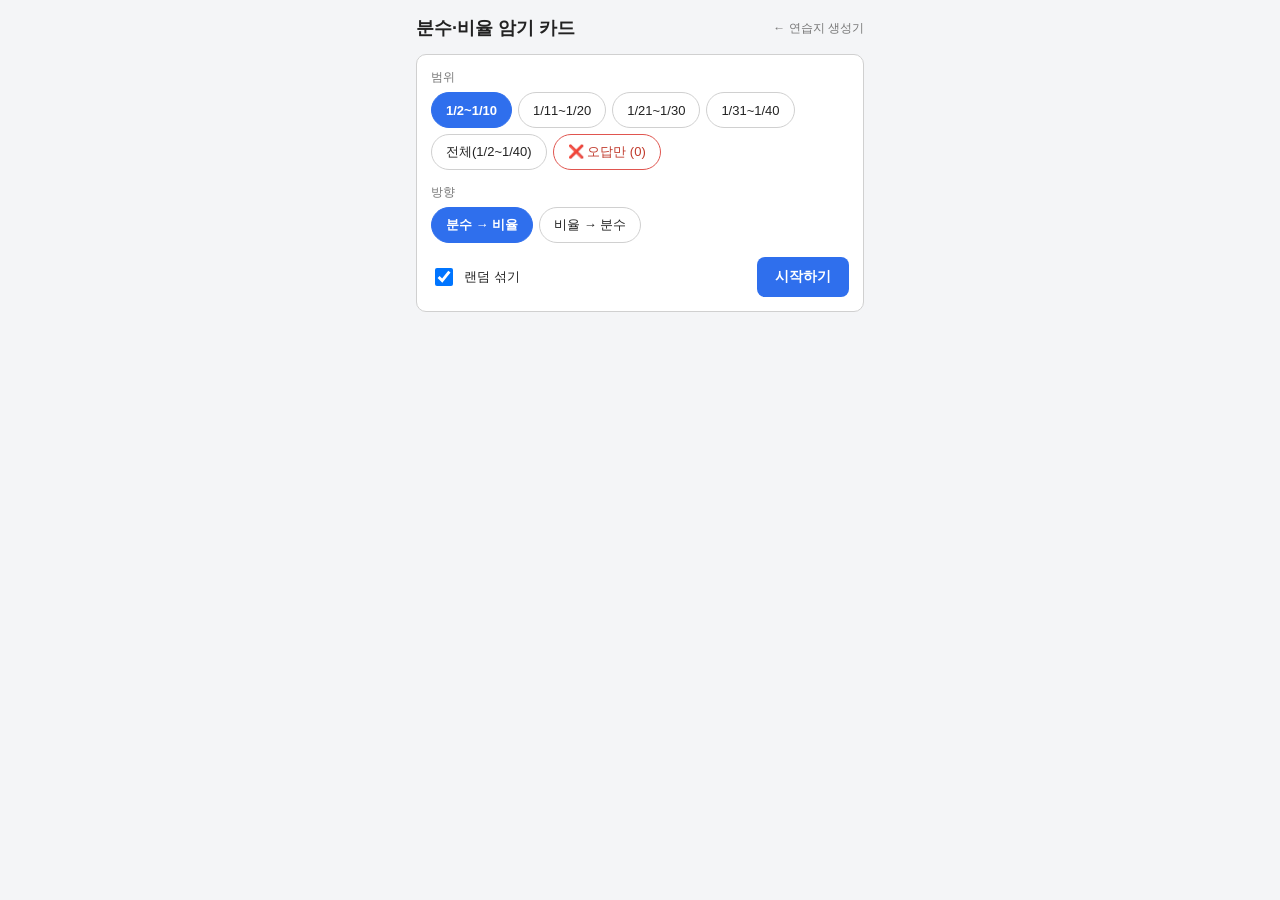
<file: ratio-cards.html>
<!DOCTYPE html>
<html lang="ko">
<head>
<meta charset="UTF-8" />
<meta name="viewport" content="width=device-width, initial-scale=1.0" />
<title>분수·비율 암기 카드</title>
<style>
  :root {
    --border: #d0d0d0;
    --text: #222;
    --muted: #777;
    --accent: #2f6fed;
    --bg: #f4f5f7;
  }

  * {
    box-sizing: border-box;
  }

  html, body {
    height: 100%;
  }

  body {
    font-family: "Malgun Gothic", "Segoe UI", sans-serif;
    color: var(--text);
    margin: 0;
    background: var(--bg);
    display: flex;
    justify-content: center;
  }

  .app {
    width: 100%;
    max-width: 480px;
    min-height: 100%;
    padding: 16px 16px 24px;
    display: flex;
    flex-direction: column;
  }

  header {
    display: flex;
    align-items: center;
    justify-content: space-between;
    gap: 8px;
    margin-bottom: 14px;
  }

  header h1 {
    font-size: 18px;
    margin: 0;
  }

  .back-link {
    font-size: 12px;
    color: var(--muted);
    text-decoration: none;
    white-space: nowrap;
  }

  .back-link:hover {
    color: var(--accent);
  }

  /* Settings panel */

  .settings {
    background: #fff;
    border: 1px solid var(--border);
    border-radius: 10px;
    padding: 14px;
    display: flex;
    flex-direction: column;
    gap: 14px;
  }

  .setting-label {
    display: block;
    font-size: 12px;
    color: var(--muted);
    margin-bottom: 6px;
  }

  .chip-row {
    display: flex;
    flex-wrap: wrap;
    gap: 6px;
  }

  .chip {
    border: 1px solid var(--border);
    background: #fff;
    color: var(--text);
    border-radius: 999px;
    padding: 8px 14px;
    font-size: 13px;
    cursor: pointer;
    min-height: 36px;
  }

  .chip.active {
    background: var(--accent);
    border-color: var(--accent);
    color: #fff;
    font-weight: 600;
  }

  .chip-wrong {
    border-color: #e0554f;
    color: #c0392b;
  }

  .chip-wrong.active {
    background: #e0554f;
    border-color: #e0554f;
    color: #fff;
  }

  .warn-msg {
    font-size: 12px;
    color: #c0392b;
    margin: 8px 0 0;
  }

  .toggle-group {
    display: flex;
    align-items: center;
    justify-content: space-between;
    gap: 10px;
  }

  .toggle {
    display: flex;
    align-items: center;
    gap: 8px;
    font-size: 13px;
  }

  .toggle input {
    width: 18px;
    height: 18px;
  }

  .start-btn {
    background: var(--accent);
    color: #fff;
    border: none;
    border-radius: 8px;
    padding: 10px 18px;
    font-size: 14px;
    font-weight: 600;
    cursor: pointer;
    min-height: 40px;
  }

  .start-btn:hover {
    background: #2559c9;
  }

  /* Card area */

  .card-area {
    flex: 1;
    display: flex;
    flex-direction: column;
    align-items: center;
    margin-top: 14px;
  }

  .card-topbar {
    width: 100%;
    display: flex;
    align-items: center;
    justify-content: space-between;
    margin-bottom: 10px;
  }

  .settings-link {
    font-size: 12px;
    color: var(--muted);
    background: none;
    border: none;
    cursor: pointer;
    padding: 6px 0;
  }

  .settings-link:hover {
    color: var(--accent);
  }

  .progress {
    font-size: 13px;
    color: var(--muted);
    font-weight: 600;
  }

  .card {
    width: 100%;
    flex: 1;
    min-height: 260px;
    background: #fff;
    border: 1px solid var(--border);
    border-radius: 16px;
    box-shadow: 0 2px 10px rgba(0, 0, 0, 0.08);
    display: flex;
    align-items: center;
    justify-content: center;
    text-align: center;
    padding: 24px;
    cursor: pointer;
    user-select: none;
    -webkit-tap-highlight-color: transparent;
    transition: transform 0.12s ease, box-shadow 0.12s ease;
  }

  .card:active {
    transform: scale(0.98);
  }

  .card.is-answer {
    background: #f4f8ff;
    border-color: var(--accent);
  }

  .card-kicker {
    position: absolute;
    margin-top: -140px;
    font-size: 12px;
    color: var(--muted);
  }

  .card-content {
    display: flex;
    flex-direction: column;
    align-items: center;
    gap: 10px;
  }

  .card-fraction {
    display: inline-flex;
    flex-direction: column;
    align-items: center;
    font-size: clamp(40px, 12vw, 64px);
    font-weight: 700;
    line-height: 1.1;
  }

  .card-fraction .num {
    padding: 0 10px 6px;
    border-bottom: 3px solid var(--text);
  }

  .card-fraction .den {
    padding: 6px 10px 0;
  }

  .card-percent {
    font-size: clamp(36px, 10vw, 56px);
    font-weight: 700;
    color: var(--accent);
  }

  .card-decimal {
    font-size: clamp(18px, 5vw, 24px);
    color: var(--muted);
    font-weight: 600;
  }

  .card-label {
    font-size: 13px;
    color: var(--muted);
    letter-spacing: 0.02em;
  }

  .card-hint {
    margin-top: 10px;
    font-size: 12px;
    color: var(--muted);
    text-align: center;
  }

  .wrong-toggle-btn {
    margin-top: 12px;
    width: 100%;
    padding: 10px;
    font-size: 13px;
    border: 1px solid var(--border);
    background: #fff;
    color: var(--text);
    border-radius: 8px;
    cursor: pointer;
    min-height: 40px;
  }

  .wrong-toggle-btn:hover {
    background: #f8f2f2;
  }

  .wrong-toggle-btn.marked {
    background: #e0554f;
    border-color: #e0554f;
    color: #fff;
    font-weight: 600;
  }

  .nav-row {
    width: 100%;
    display: flex;
    gap: 8px;
    margin-top: 12px;
  }

  .nav-row button {
    flex: 1;
    padding: 12px;
    font-size: 14px;
    border: 1px solid var(--border);
    background: #fff;
    border-radius: 8px;
    cursor: pointer;
    min-height: 44px;
  }

  .nav-row button:hover {
    background: #eee;
  }

  .nav-row button:disabled {
    opacity: 0.4;
    cursor: default;
  }

  .nav-row button.primary {
    background: var(--accent);
    color: #fff;
    border-color: var(--accent);
  }

  .nav-row button.primary:hover {
    background: #2559c9;
  }

  .done-panel {
    text-align: center;
    padding: 20px 0;
  }

  .done-panel p {
    color: var(--muted);
    font-size: 14px;
    margin: 6px 0 18px;
  }

  [hidden] {
    display: none !important;
  }

  @media (max-width: 360px) {
    .card-fraction { font-size: 44px; }
    .card-percent { font-size: 38px; }
  }
</style>
</head>
<body>

<div class="app">
  <header>
    <h1>분수·비율 암기 카드</h1>
    <a class="back-link" href="index.html">← 연습지 생성기</a>
  </header>

  <div class="settings" id="settingsPanel">
    <div>
      <span class="setting-label">범위</span>
      <div class="chip-row" id="rangeChips">
        <button class="chip active" data-range="2-10">1/2~1/10</button>
        <button class="chip" data-range="11-20">1/11~1/20</button>
        <button class="chip" data-range="21-30">1/21~1/30</button>
        <button class="chip" data-range="31-40">1/31~1/40</button>
        <button class="chip" data-range="2-40">전체(1/2~1/40)</button>
        <button class="chip chip-wrong" data-range="wrong">❌ 오답만 (<span id="wrongCount">0</span>)</button>
      </div>
      <p class="warn-msg" id="wrongEmptyMsg" hidden>아직 표시해 둔 오답이 없어요. 카드 풀면서 ❌ 오답 표시를 눌러주세요.</p>
    </div>
    <div>
      <span class="setting-label">방향</span>
      <div class="chip-row" id="directionChips">
        <button class="chip active" data-dir="f2r">분수 → 비율</button>
        <button class="chip" data-dir="r2f">비율 → 분수</button>
      </div>
    </div>
    <div class="toggle-group">
      <label class="toggle"><input type="checkbox" id="shuffleToggle" checked /> 랜덤 섞기</label>
      <button class="start-btn" id="startBtn">시작하기</button>
    </div>
  </div>

  <div class="card-area" id="cardArea" hidden>
    <div class="card-topbar">
      <button class="settings-link" id="backToSettingsBtn">⚙ 설정 변경</button>
      <div class="progress" id="progress">1 / 9</div>
    </div>

    <div class="card" id="card">
      <div class="card-content" id="cardContent"></div>
    </div>
    <p class="card-hint" id="cardHint">카드를 탭하면 정답이 나와요</p>

    <button id="wrongToggleBtn" class="wrong-toggle-btn">❌ 오답 표시</button>

    <div class="nav-row">
      <button id="prevBtn">← 이전</button>
      <button id="nextBtn" class="primary">다음 →</button>
    </div>
  </div>

  <div class="card-area" id="donePanel" hidden>
    <div class="done-panel">
      <h2>수고했어요! 🎉</h2>
      <p>선택한 범위를 모두 확인했어요.</p>
      <div class="nav-row">
        <button id="restartBtn" class="primary">다시 하기</button>
        <button id="changeSettingsBtn">설정 변경</button>
      </div>
    </div>
  </div>
</div>

<script>
  // 1/2 ~ 1/40 fraction -> percent/decimal table. Percent is rounded to 1
  // decimal place (e.g. 33.3%); the raw decimal keeps its original precision
  // since that's the actual memorization target (rounding it to 1 place would
  // collapse most values under 1/10 down to a meaningless "0.1"/"0.0").
  const RATIO_DATA = {
    2: ["50%", "0.5"], 3: ["33.3%", "0.3333"], 4: ["25%", "0.25"], 5: ["20%", "0.2"],
    6: ["16.7%", "0.1667"], 7: ["14.3%", "0.1429"], 8: ["12.5%", "0.125"], 9: ["11.1%", "0.1111"],
    10: ["10%", "0.1"], 11: ["9.1%", "0.0909"], 12: ["8.3%", "0.0833"], 13: ["7.7%", "0.0769"],
    14: ["7.1%", "0.0714"], 15: ["6.7%", "0.0667"], 16: ["6.3%", "0.0625"], 17: ["5.9%", "0.0588"],
    18: ["5.6%", "0.0556"], 19: ["5.3%", "0.0526"], 20: ["5%", "0.05"], 21: ["4.8%", "0.0476"],
    22: ["4.5%", "0.0455"], 23: ["4.3%", "0.0435"], 24: ["4.2%", "0.0417"], 25: ["4%", "0.04"],
    26: ["3.8%", "0.0385"], 27: ["3.7%", "0.037"], 28: ["3.6%", "0.0357"], 29: ["3.4%", "0.0345"],
    30: ["3.3%", "0.0333"], 31: ["3.2%", "0.0323"], 32: ["3.1%", "0.0313"], 33: ["3%", "0.0303"],
    34: ["2.9%", "0.0294"], 35: ["2.9%", "0.0286"], 36: ["2.8%", "0.0278"], 37: ["2.7%", "0.027"],
    38: ["2.6%", "0.0263"], 39: ["2.6%", "0.0256"], 40: ["2.5%", "0.025"],
  };

  const WRONG_LIST_KEY = "ratioCardsWrongList";

  function loadWrongSet() {
    try {
      const raw = JSON.parse(localStorage.getItem(WRONG_LIST_KEY) || "[]");
      return new Set(raw.filter((n) => Number.isInteger(n) && n >= 2 && n <= 40));
    } catch {
      return new Set();
    }
  }

  function saveWrongSet(set) {
    localStorage.setItem(WRONG_LIST_KEY, JSON.stringify([...set].sort((a, b) => a - b)));
  }

  const state = {
    range: "2-10",
    direction: "f2r",
    shuffle: true,
    deck: [],
    index: 0,
    showingAnswer: false,
    wrongSet: loadWrongSet(),
  };

  const settingsPanel = document.getElementById("settingsPanel");
  const cardArea = document.getElementById("cardArea");
  const donePanel = document.getElementById("donePanel");
  const card = document.getElementById("card");
  const cardContent = document.getElementById("cardContent");
  const cardHint = document.getElementById("cardHint");
  const progressEl = document.getElementById("progress");
  const prevBtn = document.getElementById("prevBtn");
  const nextBtn = document.getElementById("nextBtn");
  const wrongToggleBtn = document.getElementById("wrongToggleBtn");
  const wrongCountEl = document.getElementById("wrongCount");
  const wrongEmptyMsg = document.getElementById("wrongEmptyMsg");

  function shuffleArray(arr) {
    for (let i = arr.length - 1; i > 0; i--) {
      const j = Math.floor(Math.random() * (i + 1));
      [arr[i], arr[j]] = [arr[j], arr[i]];
    }
    return arr;
  }

  function refreshWrongCount() {
    wrongCountEl.textContent = state.wrongSet.size;
  }

  document.getElementById("rangeChips").addEventListener("click", (e) => {
    const btn = e.target.closest(".chip");
    if (!btn) return;
    document.querySelectorAll("#rangeChips .chip").forEach((c) => c.classList.remove("active"));
    btn.classList.add("active");
    state.range = btn.dataset.range;
    wrongEmptyMsg.hidden = true;
  });

  document.getElementById("directionChips").addEventListener("click", (e) => {
    const btn = e.target.closest(".chip");
    if (!btn) return;
    document.querySelectorAll("#directionChips .chip").forEach((c) => c.classList.remove("active"));
    btn.classList.add("active");
    state.direction = btn.dataset.dir;
  });

  document.getElementById("shuffleToggle").addEventListener("change", (e) => {
    state.shuffle = e.target.checked;
  });

  function buildDeck() {
    let deck;
    if (state.range === "wrong") {
      deck = [...state.wrongSet];
    } else {
      const [start, end] = state.range.split("-").map(Number);
      deck = [];
      for (let n = start; n <= end; n++) deck.push(n);
    }
    return state.shuffle ? shuffleArray(deck) : deck;
  }

  function fractionMarkup(n) {
    return `<span class="card-fraction"><span class="num">1</span><span class="den">${n}</span></span>`;
  }

  function renderCard() {
    const n = state.deck[state.index];
    const [percent, decimal] = RATIO_DATA[n];
    const isFront = !state.showingAnswer;
    const showFraction = (state.direction === "f2r") === isFront;

    card.classList.toggle("is-answer", state.showingAnswer);
    cardContent.innerHTML = showFraction
      ? `<span class="card-label">${isFront ? "분수" : "정답 · 분수"}</span>${fractionMarkup(n)}`
      : `<span class="card-label">${isFront ? "비율" : "정답 · 비율"}</span><span class="card-percent">${percent}</span><span class="card-decimal">${decimal}</span>`;

    cardHint.textContent = state.showingAnswer ? "탭하면 다음 카드로 넘어가요" : "카드를 탭하면 정답이 나와요";
    progressEl.textContent = `${state.index + 1} / ${state.deck.length}`;
    prevBtn.disabled = state.index === 0 && !state.showingAnswer;

    const isWrong = state.wrongSet.has(n);
    wrongToggleBtn.textContent = isWrong ? "✓ 오답 해제" : "❌ 오답 표시";
    wrongToggleBtn.classList.toggle("marked", isWrong);
  }

  function showDone() {
    cardArea.hidden = true;
    donePanel.hidden = false;
  }

  function advance() {
    if (state.index >= state.deck.length - 1) {
      showDone();
      return;
    }
    state.index += 1;
    state.showingAnswer = false;
    renderCard();
  }

  function handleTap() {
    if (!state.showingAnswer) {
      state.showingAnswer = true;
      renderCard();
    } else {
      advance();
    }
  }

  card.addEventListener("click", handleTap);

  nextBtn.addEventListener("click", () => {
    if (state.index >= state.deck.length - 1) {
      showDone();
      return;
    }
    state.index += 1;
    state.showingAnswer = false;
    renderCard();
  });

  prevBtn.addEventListener("click", () => {
    if (state.showingAnswer) {
      state.showingAnswer = false;
      renderCard();
      return;
    }
    if (state.index > 0) {
      state.index -= 1;
      state.showingAnswer = false;
      renderCard();
    }
  });

  document.addEventListener("keydown", (e) => {
    if (cardArea.hidden) return;
    if (e.code === "Space" || e.code === "Enter") {
      e.preventDefault();
      handleTap();
    } else if (e.code === "ArrowRight") {
      nextBtn.click();
    } else if (e.code === "ArrowLeft") {
      prevBtn.click();
    }
  });

  function startSession() {
    const deck = buildDeck();
    if (deck.length === 0) {
      wrongEmptyMsg.hidden = false;
      return;
    }
    wrongEmptyMsg.hidden = true;
    state.deck = deck;
    state.index = 0;
    state.showingAnswer = false;
    settingsPanel.hidden = true;
    donePanel.hidden = true;
    cardArea.hidden = false;
    renderCard();
  }

  document.getElementById("startBtn").addEventListener("click", startSession);
  document.getElementById("restartBtn").addEventListener("click", startSession);

  wrongToggleBtn.addEventListener("click", () => {
    const n = state.deck[state.index];
    if (state.wrongSet.has(n)) {
      state.wrongSet.delete(n);
    } else {
      state.wrongSet.add(n);
    }
    saveWrongSet(state.wrongSet);
    refreshWrongCount();
    renderCard();
  });

  refreshWrongCount();

  document.getElementById("backToSettingsBtn").addEventListener("click", () => {
    cardArea.hidden = true;
    settingsPanel.hidden = false;
  });

  document.getElementById("changeSettingsBtn").addEventListener("click", () => {
    donePanel.hidden = true;
    settingsPanel.hidden = false;
  });
</script>
</body>
</html>
</file>
<file: style.css>
:root {
  --border: #d0d0d0;
  --text: #222;
  --muted: #777;
  --accent: #2f6fed;
}

* {
  box-sizing: border-box;
}

body {
  font-family: "Malgun Gothic", "Segoe UI", sans-serif;
  color: var(--text);
  margin: 0;
  padding: 24px;
  background: #f4f5f7;
}

.controls {
  max-width: 640px;
  margin: 0 auto 32px;
  background: #fff;
  border: 1px solid var(--border);
  border-radius: 8px;
  padding: 20px 24px;
}

.controls h1 {
  font-size: 20px;
  margin: 0 0 16px;
}

.page-nav {
  display: flex;
  flex-wrap: wrap;
  justify-content: flex-end;
  gap: 4px 14px;
  margin-bottom: 10px;
}

.page-nav-link {
  font-size: 12.5px;
  color: var(--accent);
  text-decoration: none;
  font-weight: 600;
}

.page-nav-link:hover {
  text-decoration: underline;
}

.hint {
  font-size: 13px;
  color: var(--muted);
  margin: 0 0 16px;
  line-height: 1.5;
}

.button-row {
  display: flex;
  gap: 10px;
  margin-top: 16px;
}

.button-row button {
  flex: 1;
  padding: 10px 16px;
  font-size: 14px;
  border: none;
  border-radius: 6px;
  cursor: pointer;
}

#generateBtn {
  background: var(--accent);
  color: #fff;
}

#generateBtn:hover {
  background: #2559c9;
}

#printBtn {
  background: #eee;
  color: var(--text);
}

#printBtn:hover {
  background: #ddd;
}

/* Worksheet: A4 width, flows to as many pages as needed */

.worksheet {
  width: 210mm;
  margin: 0 auto 20px;
  background: #fff;
  border: 1px solid var(--border);
  box-shadow: 0 1px 6px rgba(0, 0, 0, 0.08);
  padding: 14mm 16mm;
  font-size: 15px;
}

.section-block {
  margin-top: 14px;
  padding-top: 14px;
  border-top: 1px solid var(--border);
  break-inside: avoid;
}

.section-block:first-child {
  margin-top: 0;
  padding-top: 0;
  border-top: none;
}

.problem-grid {
  display: grid;
  grid-template-columns: repeat(var(--cols, 4), 1fr);
  gap: 8px 14px;
}

.problem-item {
  line-height: 1.7;
  white-space: nowrap;
}

/* Multiplication size-comparison items */

.compare-blank {
  display: inline-block;
  width: 22px;
  height: 15px;
  border: 1px solid var(--text);
  border-radius: 3px;
  vertical-align: middle;
  margin: 0 6px;
}

.compare-symbol {
  display: inline-block;
  min-width: 22px;
  text-align: center;
  font-weight: 700;
  color: var(--accent);
  margin: 0 6px;
}

.compare-hint {
  font-size: 11.5px;
  line-height: 1.6;
  color: var(--muted);
  background: #f4f5f7;
  border: 1px solid var(--border);
  border-radius: 6px;
  padding: 6px 10px;
  margin: 0 0 12px;
}

.compare-hint strong {
  color: var(--text);
}

/* NCS-style data-interpretation table (addition/subtraction via row/col totals) */

.dt-grid {
  display: grid;
  grid-template-columns: 1fr;
  gap: 6mm;
}

.dt-block {
  break-inside: avoid;
}

.dt-label {
  font-size: 12px;
  font-weight: 700;
  color: var(--muted);
  margin-bottom: 4px;
}

.data-table {
  border-collapse: collapse;
  table-layout: fixed;
  width: 100%;
}

.data-table th,
.data-table td {
  border: 1px solid #999;
  padding: 3px 5px;
  text-align: center;
  font-size: 12px;
  white-space: nowrap;
  overflow: hidden;
}

.data-table thead th {
  background-color: #2c3e50;
  color: white;
  font-weight: 600;
}

.data-table .dt-rowhead {
  width: 17%;
  background-color: #f4f6f8;
  font-weight: 700;
}

.data-table .dt-total {
  background-color: #eef1f4;
  font-weight: 700;
}

.data-table .dt-blank {
  height: 20px;
}

.dt-answer {
  color: var(--accent);
  font-weight: 700;
}

/* Fraction / percent / decimal conversion table */

.worksheet-title {
  text-align: center;
  font-size: 18px;
  margin: 0 0 4px;
}

.worksheet-subtitle {
  text-align: center;
  font-size: 12px;
  color: var(--muted);
  margin: 0 0 14px;
}

.frac-table-container {
  display: flex;
  justify-content: center;
  gap: 6mm;
}

.frac-table-container .frac-table {
  min-width: 0;
}

.frac-table {
  border-collapse: collapse;
  table-layout: fixed;
  width: 100%;
}

.frac-table th,
.frac-table td {
  border: 1px solid #999;
  padding: 3.2px 6px;
  text-align: center;
  font-size: 13px;
}

.frac-table th {
  background-color: #2c3e50;
  color: white;
  font-weight: 600;
}

.frac-table td.frac {
  font-weight: 700;
  background-color: #f4f6f8;
  width: 26%;
}

.frac-table .fraction {
  display: inline-flex;
  flex-direction: column;
  align-items: center;
  line-height: 1.15;
  vertical-align: middle;
  font-size: 13px;
}

.frac-table .fraction .num {
  display: block;
  padding: 0 3px 1px 3px;
  border-bottom: 1.4px solid #1a1a1a;
}

.frac-table .fraction .den {
  display: block;
  padding: 1px 3px 0 3px;
}

.frac-table td.percent,
.frac-table td.decimal,
.frac-table td.frac-answer {
  width: 37%;
  height: 20px;
}

.frac-table td.percent-given {
  font-weight: 700;
  background-color: #f4f6f8;
  width: 26%;
}

.frac-table tr:nth-child(even) td:not(.frac):not(.percent-given) {
  background-color: #fafafa;
}

/* Reverse (percent-given) conversion table: much taller rows so the page fills the sheet */
.frac-table--reverse th,
.frac-table--reverse td {
  font-size: 16px;
  padding: 6px;
}

.frac-table--reverse td.percent-given,
.frac-table--reverse td.decimal,
.frac-table--reverse td.frac-answer {
  height: 11mm;
}

.footer-note {
  text-align: center;
  font-size: 10px;
  color: var(--muted);
  margin-top: 5mm;
}

/* Print styles */
@page {
  size: A4 portrait;
  margin: 10mm;
}

@media print {
  body {
    background: #fff;
    padding: 0;
  }

  .no-print {
    display: none !important;
  }

  .worksheet {
    border: none;
    box-shadow: none;
    width: auto;
    padding: 0;
    margin: 0;
  }

  .page-break {
    page-break-before: always;
  }
}
</file>
